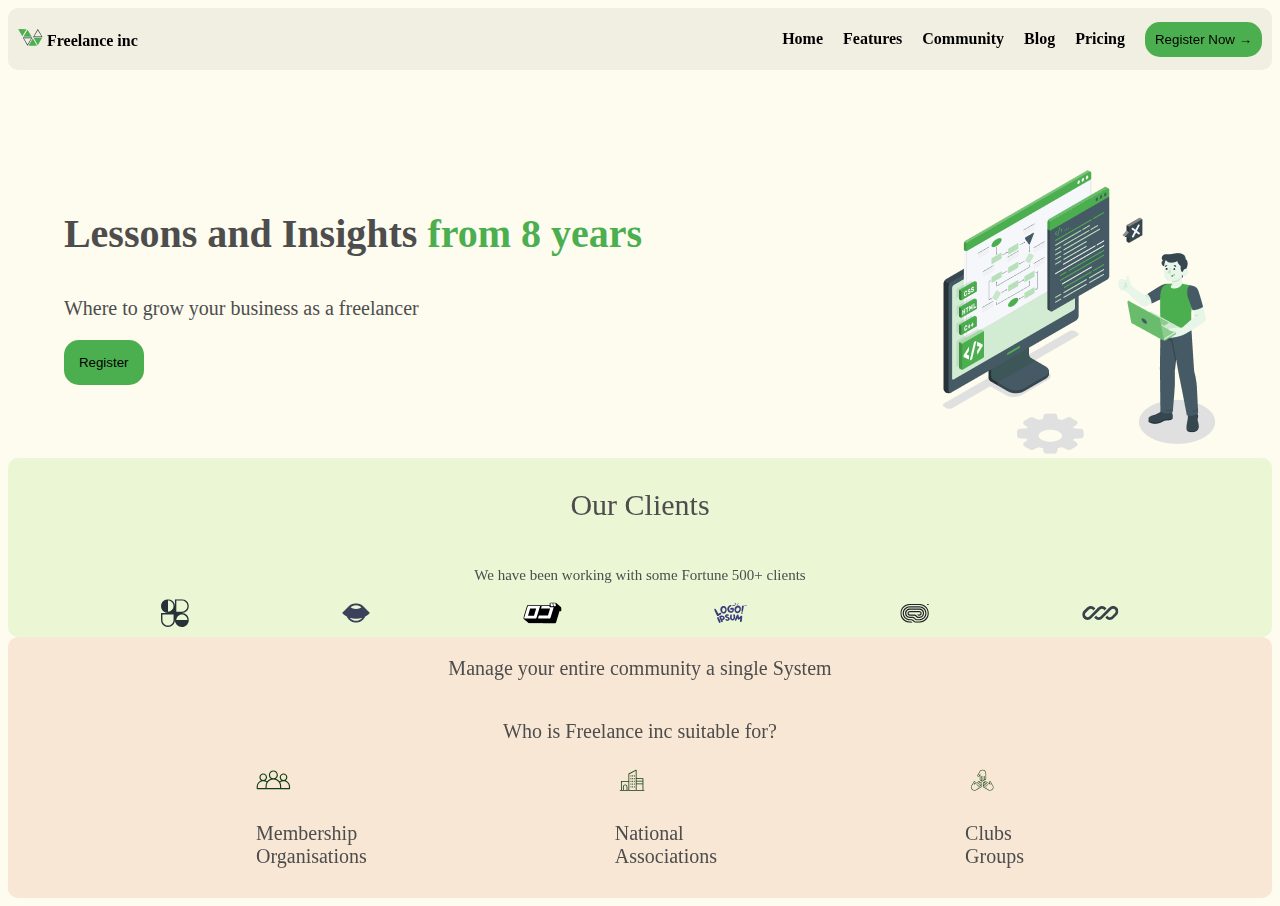
<file: index.html>
<!DOCTYPE html>
<html lang="en">
<head>
    <meta charset="UTF-8">
    <meta name="viewport" content="width=device-width, initial-scale=1.0">
    <title>Landing Page</title>
    <link rel="stylesheet" href="styles.css">
</head>
<body>
    <div >
        <div class="header">
            
            <h1>
                <img src="Assets/Icon.svg">
                Freelance inc
            </h1>
            <div class="content">
                <h1>Home</h1>
            <h1>Features</h1>
            <h1>Community</h1>
            <h1>Blog</h1>
            <h1>Pricing</h1>
            <button class="register">Register Now &#8594</button>
            </div>
            
        </div>
    </div>

    <div class="page_1">
        <div>
            <p class="lessons">
                Lessons and Insights <span class="years">
                    from 8 years
                </span>
            </p>
            <p class="grow">
                Where to grow your business as a freelancer
            </p>
            <button class="register2">Register</button>
        </div>
        <div> 
            <img class="image1"  src="Assets/Illustration.png">
        </div>
    </div>
    
    <div class="bg_1">
        <div class="_clients">
            <p class="clients">Our Clients</p>
            
        </div>
        <div>
            <p class="clients_1">
                We have been working with some Fortune 500+ clients
            </p>
        </div>
    
        <div class="logos">
            <img src="Assets/Logo.svg">
            <img src="Assets/Logo (1).svg">
            <img src="Assets/Logo (2).svg">
            <img src="Assets/Logo (3).svg">
            <img src="Assets/Logo (4).svg">
            <img src="Assets/Logo (5).svg">
        </div>
    </div>
    <div class="bg_2">
        <div class="mg">
            <p >
                Manage your entire community a single System
            </p>
        </div>
        <div class="nt">
            <p>
                Who is Freelance inc suitable for?
            </p>
           </div>
        <div class="icons">
            <div>
                <img src="Assets/Icon (1).svg">
                <p class="icon_1">
                    Membership <br>Organisations</br>
                </p>
            </div>
            <div>
                <img src="Assets/Icon (2).svg">
                <p class="icon_2">
                    National <br>Associations</br>
                </p>
            </div>
            <div>
                <img src="Assets/Icon (3).svg">
                <p class="icon_3">
                    Clubs <br>Groups</br>
                </p>
            </div>
        </div>
    </div>
    

</body>
</html>
</file>
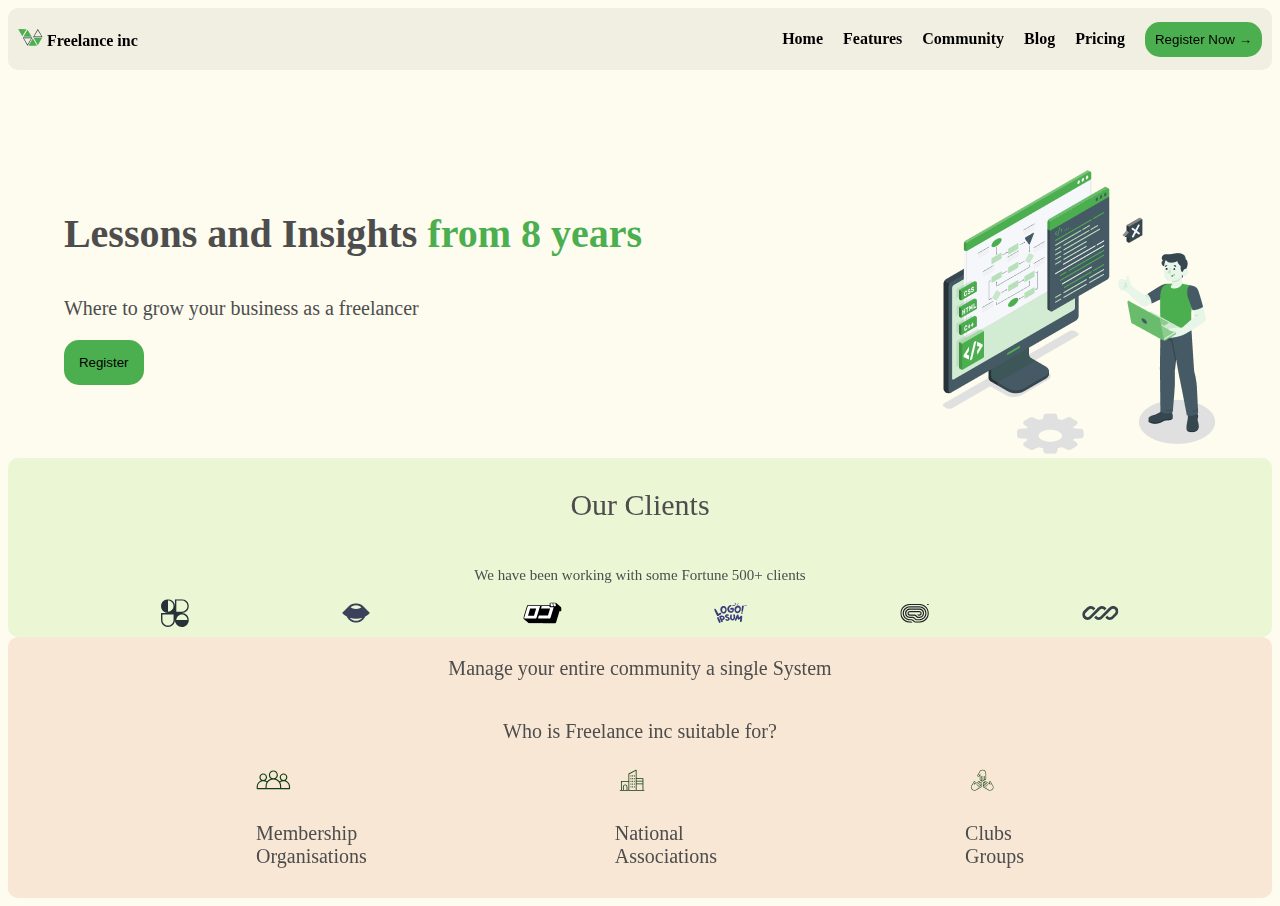
<file: LandingPage.html>
<!DOCTYPE html>
<html lang="en">
<head>
    <meta charset="UTF-8">
    <meta name="viewport" content="width=device-width, initial-scale=1.0">
    <title>Landing Page</title>
    <link rel="stylesheet" href="styles.css">
</head>
<body>
    <div >
        <div class="header">
            
            <h1>
                <img src="Assets/Icon.svg">
                Freelance inc
            </h1>
            <div class="content">
                <h1>Home</h1>
            <h1>Features</h1>
            <h1>Community</h1>
            <h1>Blog</h1>
            <h1>Pricing</h1>
            <button class="register">Register Now &#8594</button>
            </div>
            
        </div>
    </div>

    <div class="page_1">
        <div>
            <p class="lessons">
                Lessons and Insights <span class="years">
                    from 8 years
                </span>
            </p>
            <p class="grow">
                Where to grow your business as a freelancer
            </p>
            <button class="register2">Register</button>
        </div>
        <div> 
            <img class="image1"  src="Assets/Illustration.png">
        </div>
    </div>
    
    <div class="bg_1">
        <div class="_clients">
            <p class="clients">Our Clients</p>
            
        </div>
        <div>
            <p class="clients_1">
                We have been working with some Fortune 500+ clients
            </p>
        </div>
    
        <div class="logos">
            <img src="Assets/Logo.svg">
            <img src="Assets/Logo (1).svg">
            <img src="Assets/Logo (2).svg">
            <img src="Assets/Logo (3).svg">
            <img src="Assets/Logo (4).svg">
            <img src="Assets/Logo (5).svg">
        </div>
    </div>
    <div class="bg_2">
        <div class="mg">
            <p >
                Manage your entire community a single System
            </p>
        </div>
        <div class="nt">
            <p>
                Who is Freelance inc suitable for?
            </p>
        </div>
        <div class="icons">
            <div>
                <img src="Assets/Icon (1).svg">
                <p class="icon_1">
                    Membership <br>Organisations</br>
                </p>
            </div>
            <div>
                <img src="Assets/Icon (2).svg">
                <p class="icon_2">
                    National <br>Associations</br>
                </p>
            </div>
            <div>
                <img src="Assets/Icon (3).svg">
                <p class="icon_3">
                    Clubs <br>Groups</br>
                </p>
            </div>
        </div>
    </div>
    

</body>
</html>
</file>
<file: styles.css>
body{
    font-family: Verdana;
    background-color: rgba(240, 224, 84, 0.1)
}
.header{
    display: flex;
    justify-content: space-evenly;
    font-size: 8px;
    background-color: rgba(124, 124, 124, 0.10);
    backdrop-filter: blur(10px);
    padding: 10px;
    border-radius: 10px;
}
.content{
    display: flex;
    justify-content: flex-end;
    align-items: center;
    font-weight: 50;
    gap: 20px;
    flex: 1 0 0;
}
.register{
    border: none;
    background-color: #4CAF4F;
    border-radius: 15px;
    padding: 10px;
}
.page_1{
    display: flex;
    justify-items: space-evenly ;
    justify-content: center;
    gap: 300px;
    padding-top: 100px;
 
}
.lessons{
    font-weight: bold;
    font-size: 40px;
    color: #4D4D4D;
}
.years{
    color: #4CAF4F;
}
.grow{
    font-size: 20px;
    font-weight: 100;
    color: #4D4D4D;
}
.register2{
    border: none;
    background-color: #4CAF4F;
    border-radius: 15px;
    padding: 15px;
}
.image1{
    justify-content: space-evenly;
}
._clients{
    display: flex;
    justify-content: center;
    align-items: center;
    font-size: 30px;
    color: #4D4D4D;
    
}
.clients_1{
    display: flex;
    justify-content: center;
    align-items: center;
    font-size: 15px;
    color: #4D4D4D;
}
.logos{
    display:flex;
    justify-content: center;
    justify-content: space-evenly;
}
.mg{
    display: flex;
    justify-content: center;
    font-size: 20px;
    color: #4D4D4D;
    text-align: center;
}
.nt{
    display: flex;
    justify-content: center;
    font-size: 20px;
    color: #4D4D4D;
}
.icons{
    display: flex;
    justify-content: space-evenly;
    color: #4D4D4D;
    font-size: 20px;
}
.bg_1{
    background-color: rgba(127, 216, 68, 0.15);
    backdrop-filter: blur(10px);
    padding-bottom: 10px;
    border-radius: 10px;
}
.bg_2{
    background-color: rgba(216, 115, 68, 0.15);
    backdrop-filter: blur(10px);
    padding-bottom: 10px;
    border-radius: 10px;
}
</file>
